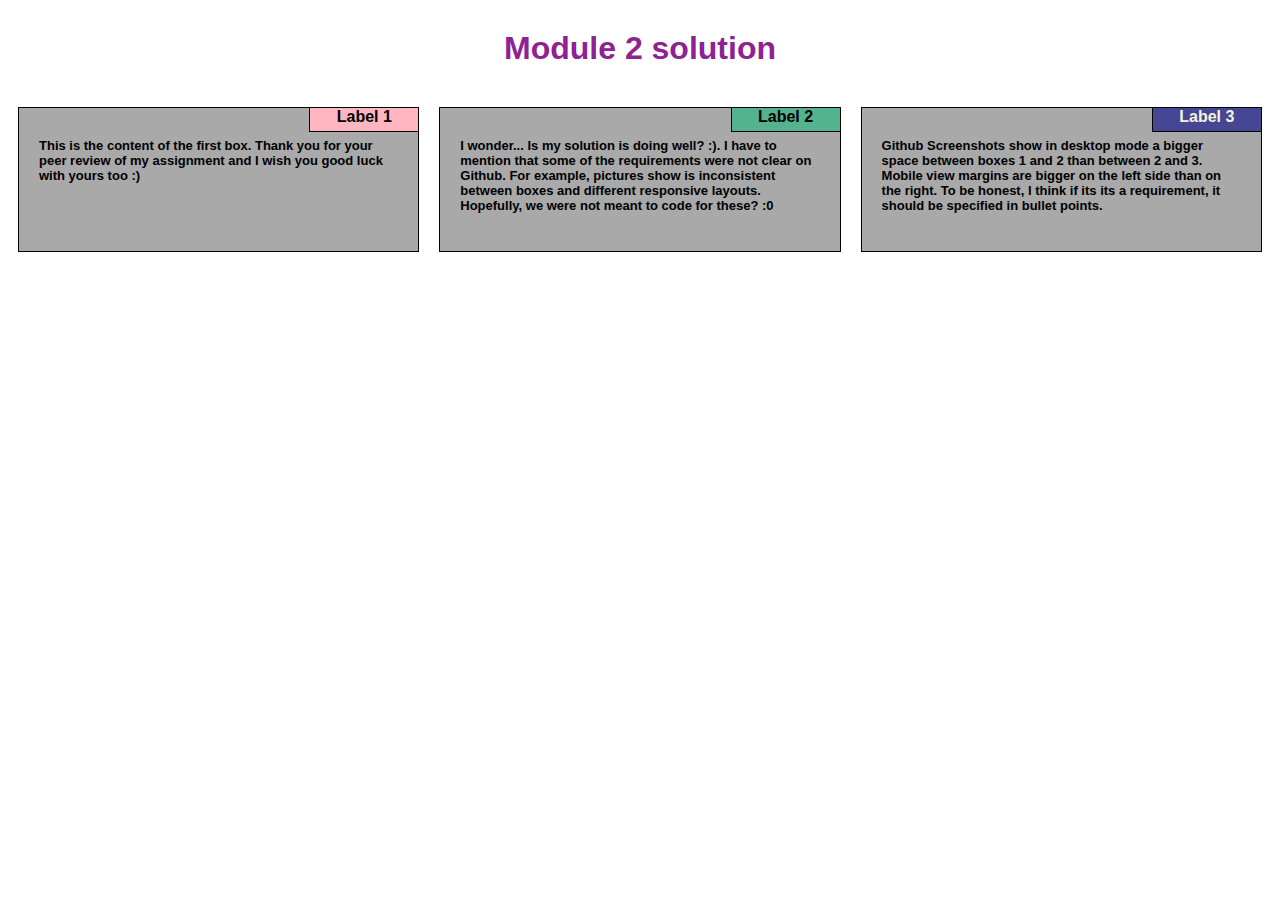
<file: module2-assignment/index.html>
<!DOCTYPE html>

<html>


    <head>


        <meta charset =utf-8">
        <meta name="viewport" content="width=device-width, initial-scale=1">
        <title>Module 2 solution by Rad Bach</title>
        <link rel="stylesheet" href="css/style.css">


    </head>


    <body>


        <h1>
            Module 2 solution 
        </h1>
        <div class="row">

            <div class="col-desktop-4 col-tablet-6 col-mobile-12"  >  

                <p id="label1">
                    Label 1
                </p>

                <p class="box" >
                    This is the content of the first box. 
                    Thank you for your peer review of my assignment and I wish you good luck with yours too :) 
                </p>  

            </div>

            <div class="col-desktop-4 col-tablet-6 col-mobile-12">

                <p id="label2">
                    Label 2
                </p>  

                <p class="box">
                    I wonder... Is my solution is doing well? :).
                    I have to mention that some of the requirements were not clear on Github. 
                    For example, pictures show is inconsistent between boxes and different responsive layouts. 
                    Hopefully, we were not meant to code for these? :0
                </p>    

            </div>

            <div class="col-desktop-4 col-tablet-12 col-mobile-12">

                <p id="label3">
                    Label 3
                </p>

                <p class="box">
                    Github Screenshots show in desktop mode a bigger space between boxes 1 and 2 than between 2 and 3. 
                    Mobile view margins are bigger on the left side than on the right. 
                    To be honest, I think if its its a requirement, it should be specified in bullet points.
                </p>  

            </div>
        </div>


    </body>


</html>
</file>
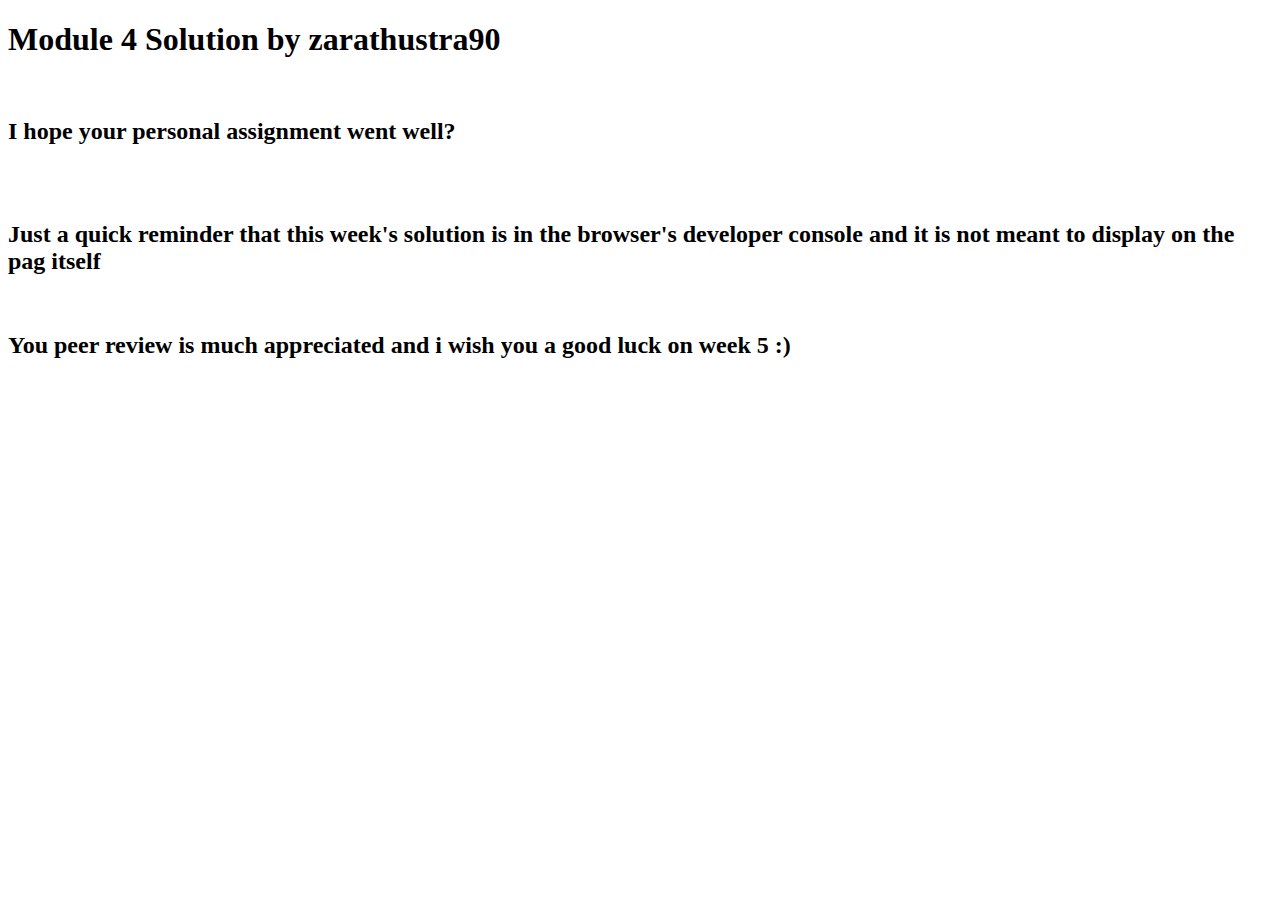
<file: module4-solution/index.html>
<!DOCTYPE html>
<html>
<head>
  <meta charset="utf-8">
  <title>Module 4 Solution Starter</title>
  <script src="SpeakHello.js"></script>
  <script src="SpeakGoodBye.js"></script>
  <script src="script.js"></script>
</head>
<body>
  <h1>Module 4 Solution by zarathustra90</h1>
  <br>
  <h2>I hope your personal assignment went well?</h2>
  <br><br>
  <h2> Just a quick reminder that this week's solution is in the browser's developer console and it is not meant to display on the pag itself</h2>
  <br><h2>You peer review is much appreciated and i wish you a good luck on week 5 :)</h2>
</body>
</html>
</file>
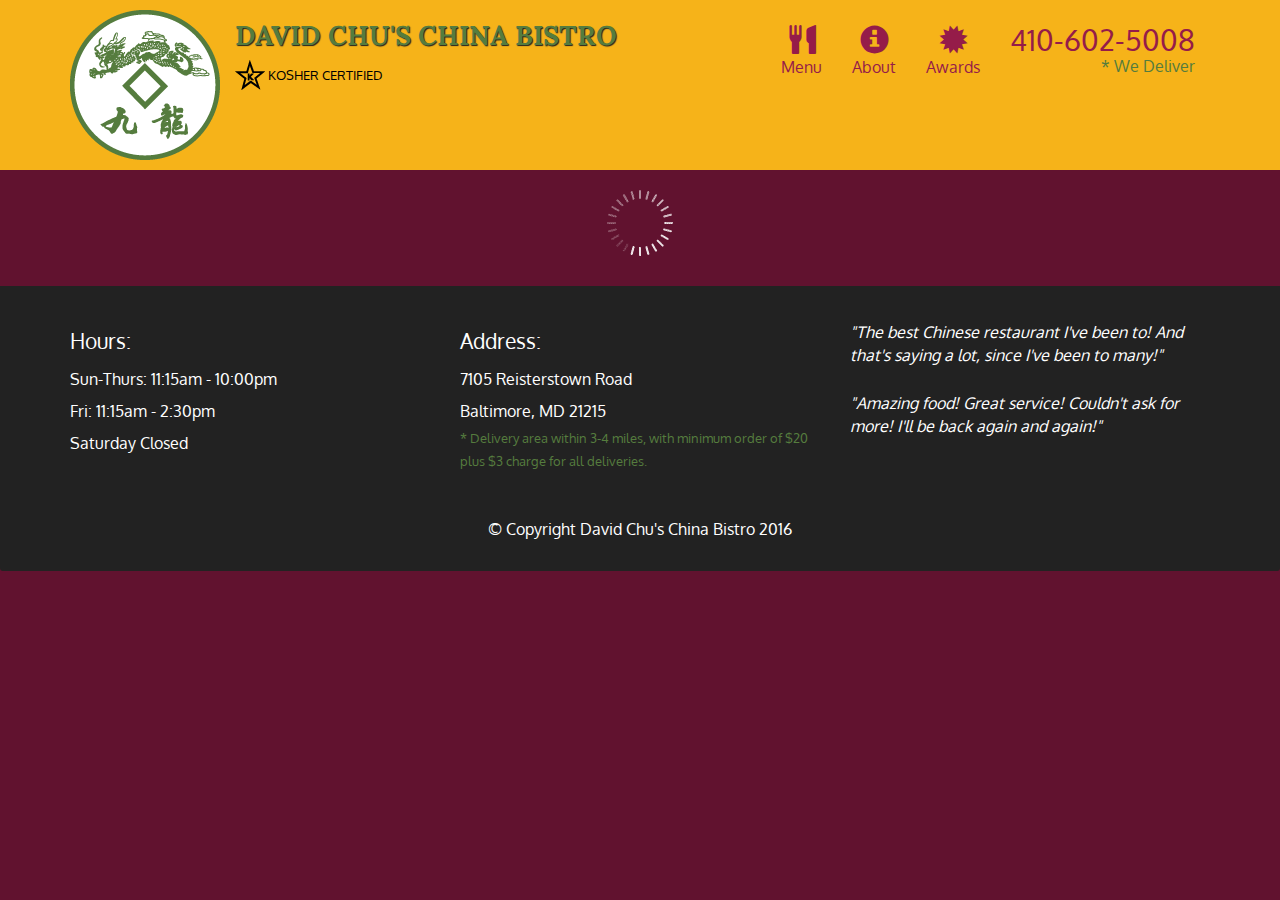
<file: module5-solution/index.html>
<!doctype html>
<html lang="en">
  <head>
    <meta charset="utf-8">
    <meta http-equiv="X-UA-Compatible" content="IE=edge">
    <meta name="viewport" content="width=device-width, initial-scale=1">
    <title>David Chu's China Bistro</title>
    <link rel="stylesheet" href="css/bootstrap.min.css">
    <link rel="stylesheet" href="css/styles.css">
    <link href='https://fonts.googleapis.com/css?family=Oxygen:400,300,700' rel='stylesheet' type='text/css'>
    <link href='https://fonts.googleapis.com/css?family=Lora' rel='stylesheet' type='text/css'>
  </head>
<body>
  <header>
    <nav id="header-nav" class="navbar navbar-default">
      <div class="container">
        <div class="navbar-header">
          <a href="index.html" class="pull-left visible-md visible-lg">
            <div id="logo-img" alt="Logo image"></div>
          </a>

          <div class="navbar-brand">
            <a href="index.html"><h1>David Chu's China Bistro</h1></a>
            <p>
              <img src="images/star-k-logo.png" alt="Kosher certification">
              <span>Kosher Certified</span>
            </p>
          </div>

          <button id="navbarToggle" type="button" class="navbar-toggle collapsed" data-toggle="collapse" data-target="#collapsable-nav" aria-expanded="false">
            <span class="sr-only">Toggle navigation</span>
            <span class="icon-bar"></span>
            <span class="icon-bar"></span>
            <span class="icon-bar"></span>
          </button>
        </div>
        
        <div id="collapsable-nav" class="collapse navbar-collapse">
           <ul id="nav-list" class="nav navbar-nav navbar-right">
            <li id="navHomeButton" class="visible-xs active">
              <a href="index.html">
                <span class="glyphicon glyphicon-home"></span> Home</a>
            </li>
            <li id="navMenuButton">
              <a href="#" onclick="$dc.loadMenuCategories();">
                <span class="glyphicon glyphicon-cutlery"></span><br class="hidden-xs"> Menu</a>
            </li>
            <li>
              <a href="#">
                <span class="glyphicon glyphicon-info-sign"></span><br class="hidden-xs"> About</a>
            </li>
            <li>
              <a href="#">
                <span class="glyphicon glyphicon-certificate"></span><br class="hidden-xs"> Awards</a>
            </li>
            <li id="phone" class="hidden-xs">
              <a href="tel:410-602-5008">
                <span>410-602-5008</span></a><div>* We Deliver</div>
            </li>
          </ul><!-- #nav-list -->
        </div><!-- .collapse .navbar-collapse -->
      </div><!-- .container -->
    </nav><!-- #header-nav -->
  </header>

  <div id="call-btn" class="visible-xs">
    <a class="btn" href="tel:410-602-5008">
    <span class="glyphicon glyphicon-earphone"></span>
    410-602-5008
    </a>
  </div>
  <div id="xs-deliver" class="text-center visible-xs">* We Deliver</div>

  <div id="main-content" class="container"></div>

  <footer class="panel-footer">
    <div class="container">
      <div class="row">
        <section id="hours" class="col-sm-4">
          <span>Hours:</span><br>
          Sun-Thurs: 11:15am - 10:00pm<br>
          Fri: 11:15am - 2:30pm<br>
          Saturday Closed
          <hr class="visible-xs">
        </section>
        <section id="address" class="col-sm-4">
          <span>Address:</span><br>
          7105 Reisterstown Road<br>
          Baltimore, MD 21215
          <p>* Delivery area within 3-4 miles, with minimum order of $20 plus $3 charge for all deliveries.</p>
          <hr class="visible-xs">
        </section>
        <section id="testimonials" class="col-sm-4">
          <p>"The best Chinese restaurant I've been to! And that's saying a lot, since I've been to many!"</p>
          <p>"Amazing food! Great service! Couldn't ask for more! I'll be back again and again!"</p>
        </section>
      </div>
      <div class="text-center">&copy; Copyright David Chu's China Bistro 2016</div>
    </div>
  </footer>

  <!-- jQuery (Bootstrap JS plugins depend on it) -->
  <script src="js/jquery-2.1.4.min.js"></script>
  <script src="js/bootstrap.min.js"></script>
  <script src="js/ajax-utils.js"></script>
  <script src="js/script.js"></script>
</body>
</html>
</file>
<file: module2-assignment/css/style.css>
/******************base style ***********************/

* {
    box-sizing: border-box;
}



/***** styling for Page header*****/
h1 {
    text-align: center;
    color:rgb(142, 34, 146);
    font-family:'Gill Sans', 'Gill Sans MT', Calibri, 'Trebuchet MS', sans-serif;
    margin-top: 30px;
    margin-bottom: 30px;

}


/*styling for main container p , a box*/

.box {
  clear: right;
  background-color:darkgray;
  background-position: center;
  border: 1px solid black;
  min-height: 145px;
  max-height: fit-content;

  /*height: 145px;*/ /****disabled absoute height value as min and max height value works better,setting up min value makes windows same size but when width
   is super small allows to fit it in, should not affect score as layout is correct in width provided by yakoov*/
  
  /* text and font adjustment for box content */
  font-family:'Gill Sans', 'Gill Sans MT', Calibri, 'Trebuchet MS', sans-serif;
  color: black;                                           /*********font color*******************/
  font-weight: bolder;
  font-size:small;
  padding-top: 30px;                                        /*********** margin applied for text from top of a box ***********/
  padding-left: 20px;
  padding-right: 20px;                                       /********** margin applied for text from left side of a box ********/

 
  /**********margins for visible box***********/ 
  margin-top: 10px;
  margin-bottom: 10px;
  margin-left: 10px;
  margin-right: 10px;
  
}






#label1 {
  position:relative;
  background-color:lightpink;
  float: right;
  

  /****************************size of label container floating box***************************/
  width: 110px;
  height: 25px; 
  
  /****************************label's border size and color*********************************/
  border:  1px solid black;


  /******************** offsets and margins to positon label exactly so it alligns with content box, not container box *********************/
  top: 10px;
  right: 10px; 
  margin-top: 0px;
  margin-bottom: -15px;
  margin-right: 0px;

  /***************************** labbel text adjustmens, like position font color etc.**************************************************************************/
  text-align: center;
  font-family: 'Gill Sans', 'Gill Sans MT', Calibri, 'Trebuchet MS', sans-serif;
  font-weight: bolder;
}




#label2 {
  position:relative;
  background-color:rgb(83, 179, 142);
  float: right;
  

  /****************************size of label container floating box***************************/
  width: 110px;
  height: 25px;

  /****************************label's border size and color*********************************/
  border:  1px solid black;


  /******************** offsets and margins to positon label exactly so it alligns with content box, not container box *********************/
  top: 10px;
  right: 10px; 
  margin-top: 0px;
  margin-bottom: -15px;
  margin-right: 0px;

  /***************************** labbel text adjustmens, like position font color etc.**************************************************************************/
  text-align: center;
  font-family: 'Gill Sans', 'Gill Sans MT', Calibri, 'Trebuchet MS', sans-serif;
  font-weight: bolder;
}





#label3 {
  position:relative;
  background-color:rgb(70, 71, 148);
  float: right;
  

  /****************************size of label container floating box***************************/
  width: 110px;
  height: 25px;

  /****************************label's border size and color*********************************/
  border:  1px solid black;


  /******************** offsets and margins to positon label exactly so it alligns with content box, not container box *********************/
  top: 10px;
  right: 10px; 
  margin-top: 0px;
  margin-bottom: -15px;
  margin-right: 0px;

  /***************************** labbel text adjustmens, like position font color etc.**************************************************************************/
  text-align: center;
  font-family: 'Gill Sans', 'Gill Sans MT', Calibri, 'Trebuchet MS', sans-serif;
  font-weight:bolder;
  color: beige;
}




/* my responsive framework */



*.row {
    width: 100%;
} 



/* desktop view , 992px and above */
@media (min-width: 992px) {
    .col-desktop-1, .col-desktop-2, .col-desktop-3, .col-desktop-4, .col-desktop-5, .col-desktop-6, .col-desktop-7, .col-desktop-8, .col-desktop-9, .col-desktop-10, .col-desktop-11, .col-desktop-12 {
      float: left;
      /* border: 1px solid green; */ /**************************temporary visual indicator just to visualize box size*****************/ 
    }
    .col-desktop-1 {
      width: 8.33%;
    }
    .col-desktop-2 {
      width: 16.66%;
    }
    .col-desktop-3 {
      width: 25%;
    }
    .col-desktop-4 {
      width: 33.33%;
    }
    .col-desktop-5 {
      width: 41.66%;
    }
    .col-desktop-6 {
      width: 50%;
    }
    .col-desktop-7 {
      width: 58.33%;
    }
    .col-desktop-8 {
      width: 66.66%;
    }
    .col-desktop-9 {
      width: 74.99%;
    }
    .col-desktop-10 {
      width: 83.33%;
    }
    .col-desktop-11 {
      width: 91.66%;
    }
    .col-desktop-12 {
      width: 100%;
    }
  }



  /********** Medium devices only **********/
@media (min-width: 768px) and (max-width: 991px) {
    .col-tablet-1, .col-tablet-2, .col-tablet-3, .col-tablet-4, .col-tablet-5, .col-tablet-6, .col-tablet-7, .col-tablet-8, .col-tablet-9, .col-tablet-10, .col-tablet-11, .col-tablet-12 {
      float: left;
      /* border: 1px solid green; */ /**************************temporary visual indicator just to visualize box size*****************/ 
    }
    .col-tablet-1 {
      width: 8.33%;
    }
    .col-tablet-2 {
      width: 16.66%;
    }
    .col-tablet-3 {
      width: 25%;
    }
    .col-tablet-4 {
      width: 33.33%;
    }
    .col-tablet-5 {
      width: 41.66%;
    }
    .col-tablet-6 {
      width: 50%;
    }
    .col-tablet-7 {
      width: 58.33%;
    }
    .col-tablet-8 {
      width: 66.66%;
    }
    .col-tablet-9 {
      width: 74.99%;
    }
    .col-tablet-10 {
      width: 83.33%;
    }
    .col-tablet-11 {
      width: 91.66%;
    }
    .col-tablet-12 {
      width: 100%;
    }
  }





   /********** mobile (small)  devices only **********/
 @media (max-width: 767px) {
  .col-mobile-12 {
    float: left;
    /* border: 1px solid green; */ /**************************temporary visual indicator just to visualize box size*****************/ 
  }
  .col-mobile-12 {
    width: 100%;
    padding-left: 7%;
    padding-right: 5%;
  }
  
}
</file>
<file: module5-solution/css/styles.css>
body {
  font-size: 16px;
  color: #fff;
  background-color: #61122f;
  font-family: 'Oxygen', sans-serif;
}

/** HEADER **/
#header-nav {
  background-color: #f6b319;
  border-radius: 0;
  border: 0;
}

#logo-img {
  background: url('../images/restaurant-logo_large.png') no-repeat;
  width: 150px;
  height: 150px;
  margin: 10px 15px 10px 0;
}

.navbar-brand {
  padding-top: 25px;
}
.navbar-brand h1 { /* Restaurant name */
  font-family: 'Lora', serif;
  color: #557c3e;
  font-size: 1.5em;
  text-transform: uppercase;
  font-weight: bold;
  text-shadow: 1px 1px 1px #222;
  margin-top: 0;
  margin-bottom: 0;
  line-height: .75;
}
.navbar-brand a:hover, .navbar-brand a:focus {
  text-decoration: none;
}
.navbar-brand p { /* Kosher cert */
  color: #000;
  text-transform: uppercase;
  font-size: .7em;
  margin-top: 15px;
}
.navbar-brand p span { /* Star-K */
  vertical-align: middle;
}

#nav-list {
  margin-top: 10px;
}
#nav-list a {
  color: #951C49;
  text-align: center;
}
#nav-list a:hover {
  background: #E7E7E7;
}
#nav-list a span {
  font-size: 1.8em;
}

#phone {
  margin-top: 5px;
}
#phone a { /* Phone number */
  text-align: right;
  padding-bottom: 0;
}
#phone div { /* We Deliver */
  color: #557c3e;
  text-align: right;
  padding-right: 15px;
}

.navbar-header button.navbar-toggle, .navbar-header .icon-bar {
  border: 1px solid #61122f;
}
.navbar-header button.navbar-toggle {
  clear: both;
  margin-top: -30px;
}
/* END HEADER */

/* FOOTER */
.panel-footer {
  margin-top: 30px;
  padding-top: 35px;
  padding-bottom: 30px;
  background-color: #222;
  border-top: 0;
}
.panel-footer div.row {
  margin-bottom: 35px;
}
#hours, #address {
  line-height: 2;
}
#hours > span, #address > span {
  font-size: 1.3em;
}
#address p {
  color: #557c3e;
  font-size: .8em;
  line-height: 1.8;
}
#testimonials {
  font-style: italic;
}
#testimonials p:nth-child(2) {
  margin-top: 25px;
}
/* END FOOTER */



/* HOME PAGE */
.container .jumbotron {
  box-shadow: 0 0 50px #3F0C1F;
  border: 2px solid #3F0C1F;
}

#menu-tile, #specials-tile, #map-tile {
  height: 250px;
  width: 100%;
  margin-bottom: 15px;
  position: relative;
  border: 2px solid #3F0C1F;
  overflow: hidden;
}
#menu-tile:hover, #specials-tile:hover, #map-tile:hover {
  box-shadow: 0 1px 5px 1px #cccccc;
}
#menu-tile {
  background: url('../images/menu-tile.jpg') no-repeat;
  background-position: center;
}
#specials-tile {
  background: url('../images/specials-tile.jpg') no-repeat;
  background-position: center;
}
#menu-tile span, #specials-tile span, #map-tile span {
  position: absolute;
  bottom: 0;
  right: 0;
  width: 100%;
  text-align: center;
  font-size: 1.6em;
  text-transform: uppercase;
  background-color: #000;
  color: #fff;
  opacity: .8;
}
/* END HOME PAGE */

/* MENU CATEGORIES PAGE */
.category-tile { 
  position: relative;
  border: 2px solid #3F0C1F;
  overflow: hidden;
  width: 200px;
  height: 200px;
  margin: 0 auto 15px;
}
.category-tile span {
  position: absolute;
  bottom: 0;
  right: 0;
  width: 100%;
  text-align: center;
  font-size: 1.2em;
  text-transform: uppercase;
  background-color: #000;
  color: #fff;
  opacity: .8;
}
.category-tile:hover {
  box-shadow: 0 1px 5px 1px #cccccc;
}

#menu-categories-title + div {
  margin-bottom: 50px;
}
/* END MENU CATEGORIES PAGE */

/* SINGLE CATEGORY PAGE */
.menu-item-tile {
  margin-bottom: 25px;
}
.menu-item-tile hr {
  width: 80%;
}
.menu-item-tile .menu-item-price {
  font-size: 1.1em;
  text-align: right;
  margin-top: -15px;
  margin-right: -15px;
}
.menu-item-tile .menu-item-price span {
  font-size: .6em;
}
.menu-item-photo {
  position: relative;
  border: 2px solid #3F0C1F; 
  overflow: hidden;
  padding: 0;
  margin-right: -15px;
  margin-left: auto;
  margin-bottom: 20px;
  max-width: 250px;
}
.menu-item-photo div {
  position: absolute;
  bottom: 0;
  right: 0;
  width: 80px;
  background-color: #557c3e;
  text-align: center;
}
.menu-item-description {
  padding-right: 30px;
}
h3.menu-item-title {
  margin: 0 0 10px;
}
.menu-item-details {
  font-size: .9em;
  font-style: italic;
}
/* END SINGLE CATEGORY PAGE */


/********** Large devices only **********/
@media (min-width: 1200px) {
  .container .jumbotron {
    background: url('../images/jumbotron_1200.jpg') no-repeat;
    height: 675px;
  }
}

/********** Medium devices only **********/
@media (min-width: 992px) and (max-width: 1199px) {
  /* Header */
  #logo-img {
    background: url('../images/restaurant-logo_medium.png') no-repeat;
    width: 100px;
    height: 100px;
    margin: 5px 5px 5px 0;
  }
  /* End Header */

  /* Home Page */
  .container .jumbotron {
    background: url('../images/jumbotron_992.jpg') no-repeat;
    height: 558px;
  }
  /* End Home Page */
}

/********** Small devices only **********/
@media (min-width: 768px) and (max-width: 991px) {
  /* Home Page */
  .container .jumbotron {
    background: url('../images/jumbotron_768.jpg') no-repeat;
    height: 432px;
  }
  /* End Home Page */
}

/********** Extra small devices only **********/
@media (max-width: 767px) {
  /* Header */
  .navbar-brand {
    padding-top: 10px;
    height: 80px;
  }
  .navbar-brand h1 { /* Restaurant name */
    padding-top: 10px;
    font-size: 5vw; /* 1vw = 1% of viewport width */
  }
  .navbar-brand p { /* Kosher cert */
    font-size: .6em;
    margin-top: 12px;
  }
  .navbar-brand p img { /* Star-K */
    height: 20px;
  }

  #collapsable-nav a { /* Collapsed nav menu text */
    font-size: 1.2em;
  }
  #collapsable-nav a span { /* Collapsed nav menu glyph */
    font-size: 1em;
    margin-right: 5px;
  }

  #call-btn > a {
    font-size: 1.5em;
    display: block;
    margin: 0 20px;
    padding: 10px;
    border: 2px solid #fff;
    background-color: #f6b319;
    color: #951c49;
  }
  #xs-deliver {
    margin-top: 5px;
    font-size: .7em;
    letter-spacing: .1em;
    text-transform: uppercase;
  }
  /* End Header */

  /* Footer */
  .panel-footer section {
    margin-bottom: 30px;
    text-align: center;
  }
  .panel-footer section:nth-child(3) {
    margin-bottom: 0; /* margin already exists on the whole row */
  }
  .panel-footer section hr {
    width: 50%;
  }
  /* End Footer */

  /* Home Page */
  .container .jumbotron {
    margin-top: 30px;
    padding: 0;
  }
  #menu-tile, #specials-tile {
    width: 360px;
    margin: 0 auto 15px;
  }

  .menu-item-photo {
    margin-right: auto;
  }
  .menu-item-tile .menu-item-price {
    text-align: center;
  }
  .menu-item-description {
    text-align: center;;
  }
}


/********** Super extra small devices Only :-) (e.g., iPhone 4) **********/
@media (max-width: 479px) {
  /* Header */
  .navbar-brand h1 { /* Restaurant name */
    padding-top: 5px;
    font-size: 6vw;
  }
  /* End Header */
  
  /* Home page */
  #menu-tile, #specials-tile {
    width: 280px;
    margin: 0 auto 15px;
  }

  .col-xxs-12 {
    position: relative;
    min-height: 1px;
    padding-right: 15px;
    padding-left: 15px;
    float: left;
    width: 100%;
  }
}
</file>
